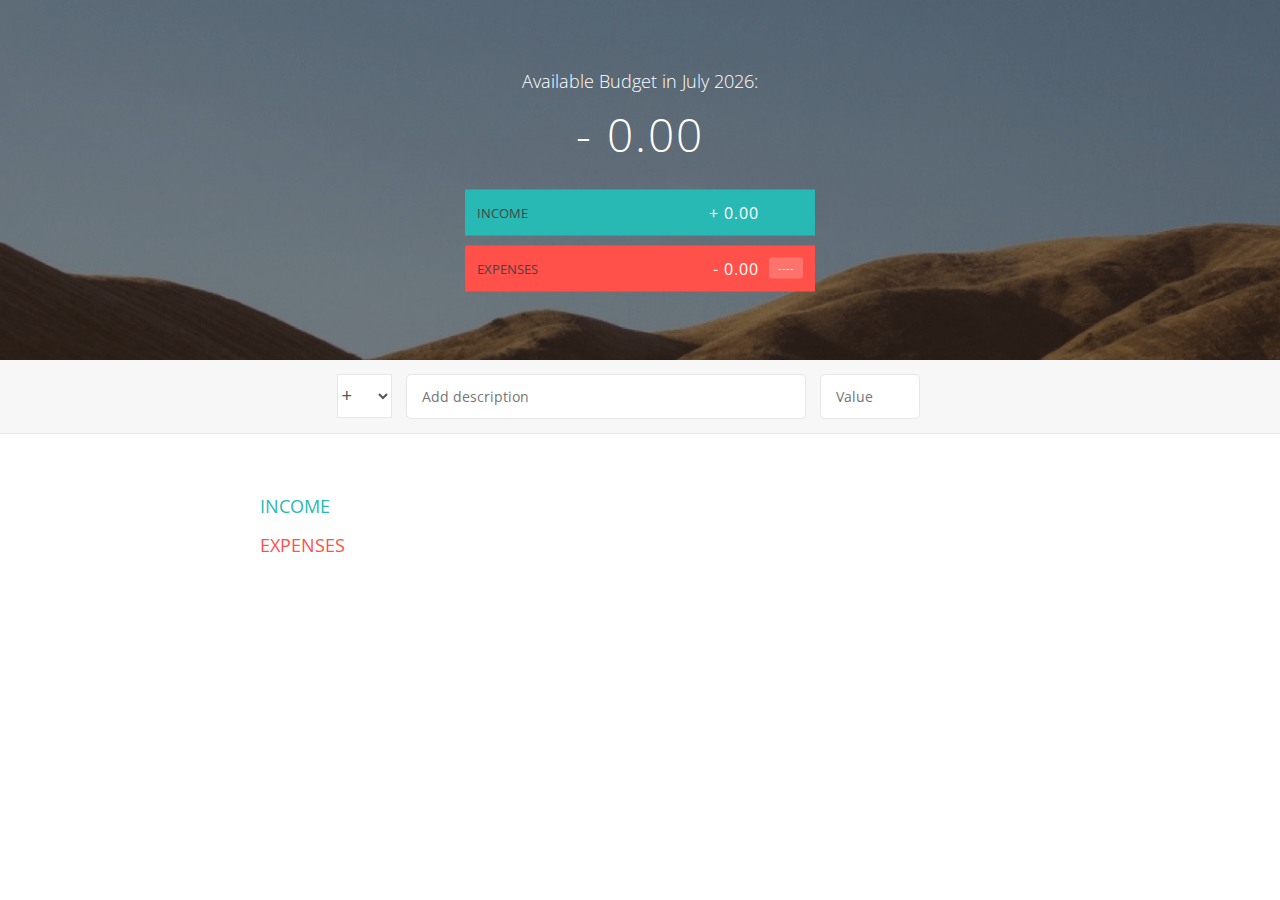
<file: BudgetApp/index.html>
<!DOCTYPE html>
<html lang="en">
<head>
    <meta charset="UTF-8">
    <meta name="viewport" content="width=device-width, initial-scale=1.0">
    <meta http-equiv="X-UA-Compatible" content="ie=edge">
    <link href="https://fonts.googleapis.com/css?family=Open+Sans:100,300,400,600" rel="stylesheet" type="text/css">
        <link href="http://code.ionicframework.com/ionicons/2.0.1/css/ionicons.min.css" rel="stylesheet" type="text/css">
    <link rel="stylesheet" href="style.css">
    <title>Document</title>
</head>
<body>
    
    <div class="top">
        <div class="budget">
            <div class="budget__title">
            Available Budget in <span class="budget__title--month">%Month%</span>:
        </div>
        <div class="budget__value">+ 2,345.64</div>

        <div class="budget__income clearfix">
            <div class="budget__income--text">Income</div>
            <div class="right">
                <div class="budget__income--value">+ 4,300.00</div>
                <div class="budget__income--percentage">&nbsp;</div>                
            </div>
        </div>

        <div class="budget__expenses clearfix">
            <div class="budget__expenses--text">Expenses</div>
            <div class="right clearfix">
                <div class="budget__expenses--value">- 1,954.36</div>
                <div class="budget__expenses--percentage">45%</div>
            </div>
        </div>
    </div>
</div>

<div class="bottom">
    <div class="add">
        <div class="add__container">
            <select class="add__type">
                <option value="inc" selected>+</option>
                <option value="exp">-</option>
            </select>
            <input type="text" class="add__description" placeholder="Add description">  
            <input type="number" class="add__value" placeholder="Value">
            <button class="add__btn"><i class="ion-ios-checkmark-outline"></i></button>
        </div>
    </div>

    <div class="container clearfix">
        <div class="income">
            <h2 class="income__title">Income</h2>

            <div class="income__list">

                <!--
                <div class="item clearfix" id="income-0">
                    <div class="item__description">Salary</div>
                    <div class="right clearfix">
                        <div class="item__value">+ 2,100.00</div>
                        <div class="item__delete">
                            <button class="item__deleted--btn">
                                <i class="ion-ios-close-outline"></i>
                            </button>
                        </div>
                    </div>
                </div>

                <div class="item clearfix" id="income-1">
                    <div class="item__description">Sold car</div>
                    <div class="right clearfix">
                        <div class="item__value">+ 1,500.00</div>
                        <div class="item__delete">
                            <button class="item__deleted--btn"><i class="ion-ios-close-outline"></i></button>
                        </div>
                    </div>
                </div>
            -->
            </div>
        </div>


        <div class="expenses">
            <h2 class="expenses__title">Expenses</h2>

            <div class="expenses__list">
            
                <!--
                <div class="item clearfix" id="expenses-0">
                    <div class="item__description">Apartment rent</div>
                    <div class="right clearfix">
                        <div class="item__value">- 900.00</div>
                        <div class="item__percentage">21%</div>
                        <div class="item__delete">
                            <button class="item__delete--btn"><i class="ion-ios-close-outline"></i></button>
                        </div>
                    </div>                    
                </div>

            <div class="item clearfix" id="expense-1">
                <div class="item__description">Grocery shopping</div>
                <div class="right clearfix">
                    <div class="item__value">- 435.28</div>
                    <div class="item__percentage">10%</div>
                    <div class="item__delete">
                        <button class="item__delete--btn"><i class="ion-ios-close-outline"></i></button>
                    </div>
                </div>
            </div>
            -->

            </div>
        </div>
    </div>
</div>
    <script src="script.js"></script>
</body>
</html>
</file>
<file: BudgetApp/style.css>
*{
    margin: 0;
    padding:  0;
    box-sizing: border-box;
}

.clearfix::after{
    content: "";
    display: table;
    clear: both;
}

body{
    color: #555;
    font-family: Open Sans;
    font-size: 16px;
    position: relative;
    height: 100vh;
    font-weight: 400;
}

.right{float:right;}
.red{color: #ff5049 !important;}
.red-focus:focus {border: 1px solid #ff5049 !important; }

.top{
    height: 40vh;
    background-image: linear-gradient(rgba(0,0,0,0.35), rgba(0,0,0,0.35)), url(./img/back.png);   
    background-size: cover;
    background-position: center;
    position: relative;
}

.budget{
    position: absolute;
    width: 350px;
    top: 50%;
    left: 50%;
    transform: translate(-50%, -50%);
    color: #fff;
}

.budget__title{
    font-size: 18px;
    text-align: center;
    margin-bottom: 10px;
    font-weight: 300;
}

.budget__value{
    font-weight: 300;
    font-size: 46px;
    text-align: center;
    margin-bottom: 25px;
    letter-spacing: 2px;
}

.budget__income,
.budget__expenses{
    padding: 12px;
    text-transform: uppercase;
}

.budget__income{
    margin-bottom: 10px;
    background-color: #28b9b5;
}

.budget__expenses{
    background-color: #ff5049;
}

.budget__income--text,
.budget__expenses--text{
    float: left;
    font-size: 13px;
    color: #444;
    margin-top: 2px;
}

.budget__income--value,
.budget__expenses--value{
    letter-spacing: 1px;
    float: left;
}

.budget__income--percentage,
.budget__expenses--percentage {
    float: left;
    width: 34px;
    font-size: 11px;
    padding: 3px 0;
    margin-left: 10px;
}

.budget__expenses--percentage{
    background-color: rgba(255, 255, 255, 0.2);
    text-align: center;
    border-radius: 3px;
}

.add{
    padding: 14px;
    border-bottom: 1px solid #e7e7e7;
    background-color: #f7f7f7;
}

.add__container{
    margin: 0 auto;
    text-align: center;
}

.add__type{
    width: 55px;
    border: 1px solid #e7e7e7;
    height: 44px;
    font-size: 18px;
    color: inherit;
    background-color: #fff;
    margin-right: 10px;
    font-weight: 300;
    transition: border 0.3s;
}

.add__description,
.add__value{
    border: 1px solid #e7e7e7;
    background-color: #fff;
    color: inherit;
    font-family: inherit;
    font-size: 14px;
    padding: 12px 15px;
    margin-right: 10px;
    border-radius: 5px;
    transition: border 0.3s;
}

.add__description{ width: 400px;}
.add__value { width: 100px;}

.add__btn{
    font-size: 35px;
    background: none;
    border: none;
    color: #28b9b5;
    cursor: pointer;
    display: inline-block;
    vertical-align: middle;
    line-height: 1.1;
    margin-left: 10px;
}

.add__btn:active{ transform: translateY(2px);}

.add__type:focus,
.add__description:focus,
.add__value:focus{
    outline: none;
    border: 1px solid #28b9b5;
}

.add__btn:focus { outline: none; }

.container{
    width: 1000 px;
    margin:  60px 260px auto;
}

.income{
    float: left;
    width: 475px;
    margin-right: 50px;
}

.expenses{
    float: left;
    width: 475px;
}

h2{
    text-transform: uppercase;
    font-size: 18px;
    font-weight: 400;
    margin-bottom: 15px;
}

.income__title { color: #28b9b5; }
.expenses__title{ color: #ff5049; }

.item{
    padding: 13px;
    border-bottom: 1px solid #e7e7e7;
}

.item:first-child{ border-top: 1px solid #e7e7e7;}
.item:nth-child(ever){background-color: #f7f7f7;}

.item__description{
    float: left;
}

.item__value{
    float: left;
    transition: transform 0.3s;
}

.item__percentage{
    float: left;
    margin-left: 20px;
    transition: transform 0.3s;
    font-size: 11px;
    background: #ffdad9;
    padding: 3px;
    border-radius: 3px;
    width: 32px;
    text-align: center;
}

.income .item__value,
.income .item__delete--btn{
    color: #28b9b5;
}

.expenses .item__value,
.expenses .item__percentage,
.expenses .item__delete--btn{
    color: #ff5049;
}

.item__delete{
    float: left;
}

.item__delete--btn{
    font-size: 22px;
    background: none;
    border: none;
    cursor: pointer;
    display: inline-block;
    vertical-align: middle;
    line-height: 1;
    display: none;
}

.item__delete--btn:focus{outline: none;}
.item__delete--btn:active{transform: translateY(2px);}

.item:hover .item__delete--btn {display: block;}
.item:hover .item__Value {transform: translateX(-20px);}
.item:hover .item__percentage {transform: translateX(-20px);}

.unpaid{
    background-color: #ffdad9 !important;
    cursor: pointer;
    color: #ff5049;
}

.unpaid .item__percentage {box-shadow: 0 2px 6px 0 rgba(0,0,0,0.1);}
.unpaid:hover .item__description {font-weight: 900;}
</file>
